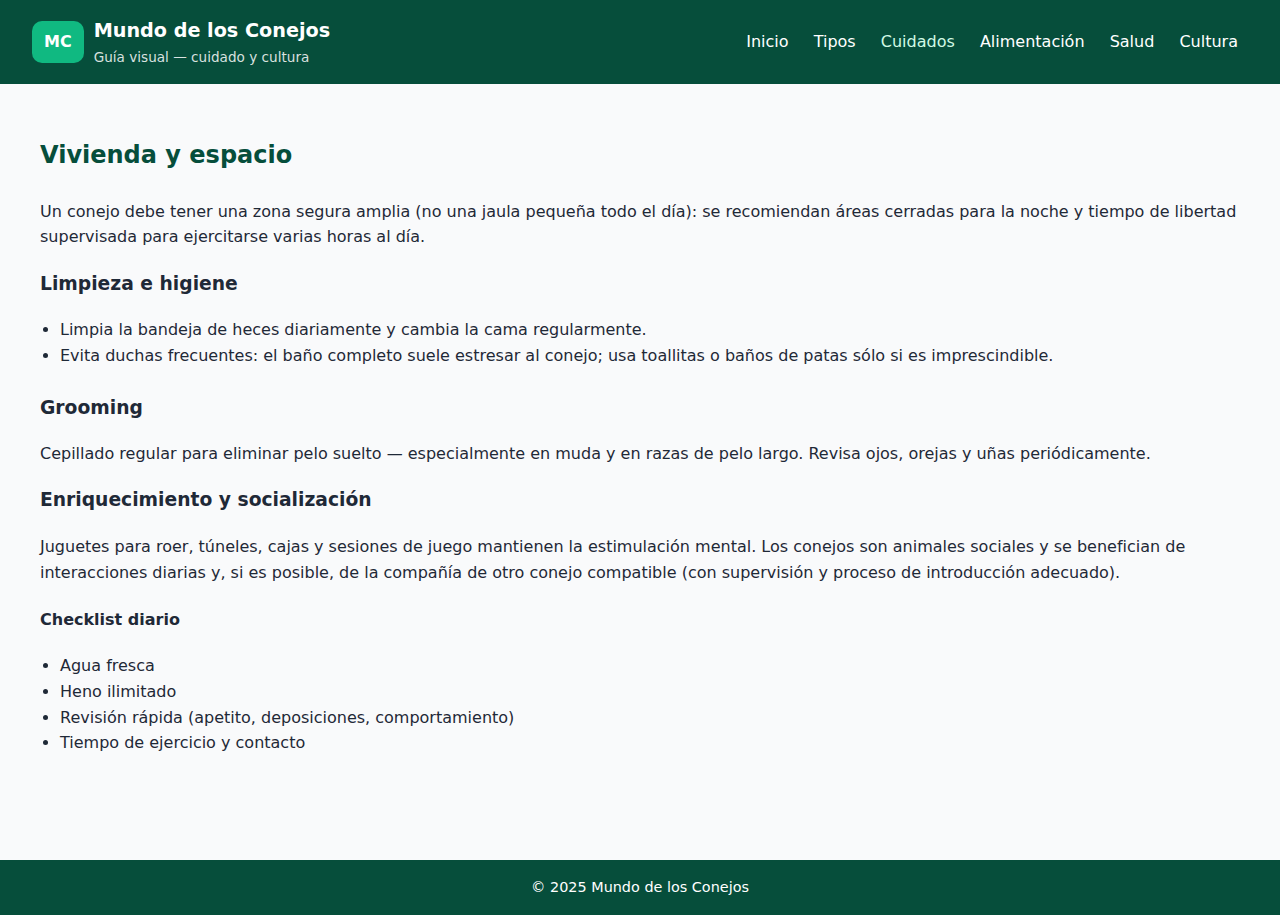
<file: cuidados.html>
<!doctype html>
<html lang="es">
<head>
  <meta charset="utf-8"><meta name="viewport" content="width=device-width,initial-scale=1">
  <title>Cuidados — Mundo de los Conejos</title>
  <link rel="stylesheet" href="./style.css">
</head>
<body>
  <header >
    <div class="brand">
      <div class="logo">MC</div>
      <div>
        <div class="title">Mundo de los Conejos</div>
        <div style="font-size:0.85rem; color:rgba(255,255,255,0.85)">Guía visual — cuidado y cultura</div>
      </div>
    </div>

    <nav>
      <a href="index.html" >Inicio</a>
      <a href="tipos.html">Tipos</a>
      <a href="cuidados.html" class="active">Cuidados</a>
      <a href="alimentacion.html">Alimentación</a>
      <a href="salud.html">Salud</a>
      <a href="cultura.html">Cultura</a>
    </nav>
  </header>

  <main class="container">
    <section class="content-section">
      <h2>Vivienda y espacio</h2>
      <p>Un conejo debe tener una zona segura amplia (no una jaula pequeña todo el día): se recomiendan áreas cerradas para la noche y tiempo de libertad supervisada para ejercitarse varias horas al día.</p>

      <h3>Limpieza e higiene</h3>
      <ul>
        <li>Limpia la bandeja de heces diariamente y cambia la cama regularmente.</li>
        <li>Evita duchas frecuentes: el baño completo suele estresar al conejo; usa toallitas o baños de patas sólo si es imprescindible.</li>
      </ul>

      <h3>Grooming</h3>
      <p>Cepillado regular para eliminar pelo suelto — especialmente en muda y en razas de pelo largo. Revisa ojos, orejas y uñas periódicamente.</p>

      <h3>Enriquecimiento y socialización</h3>
      <p>Juguetes para roer, túneles, cajas y sesiones de juego mantienen la estimulación mental. Los conejos son animales sociales y se benefician de interacciones diarias y, si es posible, de la compañía de otro conejo compatible (con supervisión y proceso de introducción adecuado).</p>

      <div style="margin-top:10px">
        <h4>Checklist diario</h4>
        <ul>
          <li>Agua fresca</li>
          <li>Heno ilimitado</li>
          <li>Revisión rápida (apetito, deposiciones, comportamiento)</li>
          <li>Tiempo de ejercicio y contacto</li>
        </ul>
      </div>
    </section>
  </main>

  <footer>© 2025 Mundo de los Conejos</footer>
</body>
</html>
</file>
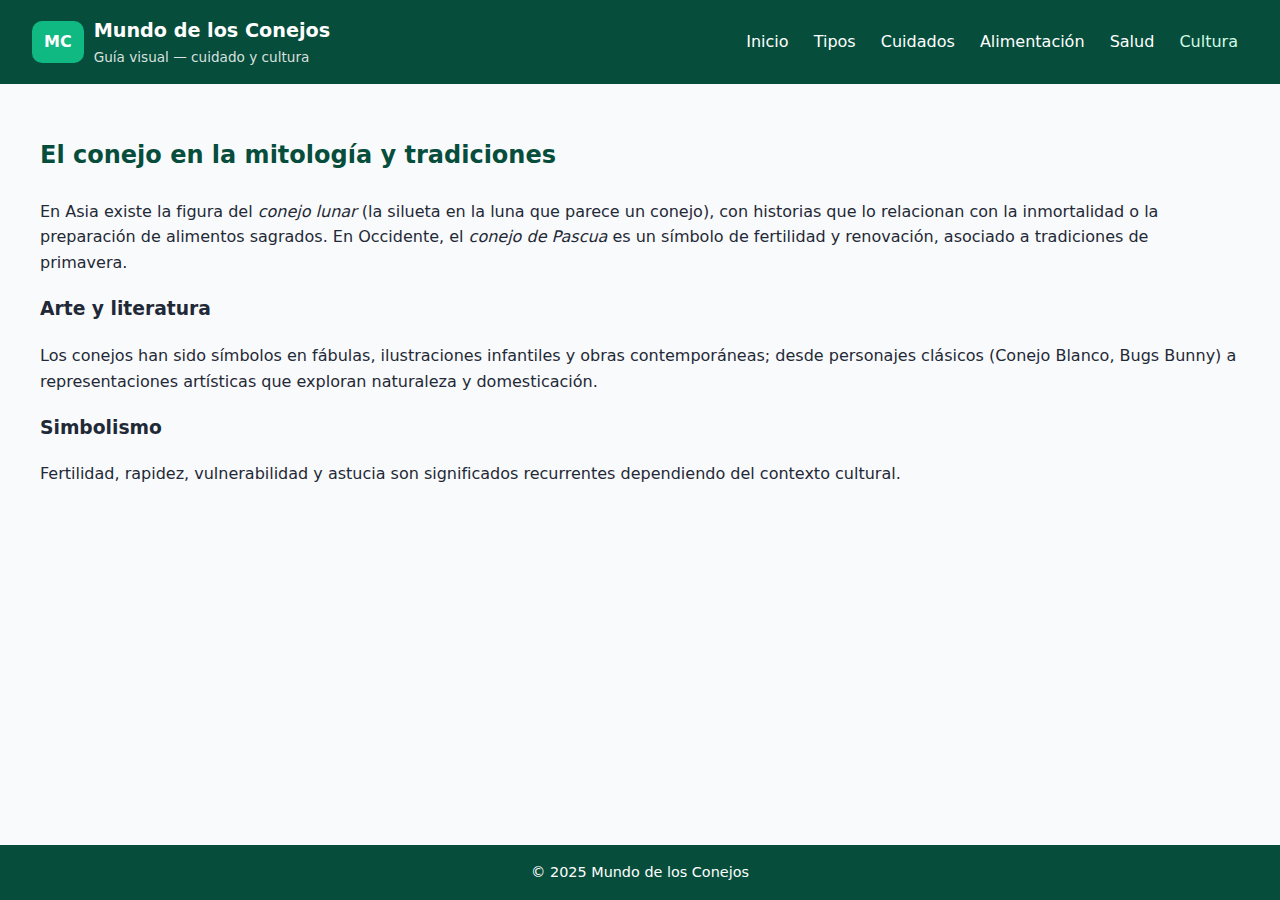
<file: cultura.html>
<!doctype html>
<html lang="es">
<head>
  <meta charset="utf-8"><meta name="viewport" content="width=device-width,initial-scale=1">
  <title>Cultura — Mundo de los Conejos</title>
  <link rel="stylesheet" href="./style.css">
</head>
<body>
  <header >
    <div class="brand">
      <div class="logo">MC</div>
      <div>
        <div class="title">Mundo de los Conejos</div>
        <div style="font-size:0.85rem; color:rgba(255,255,255,0.85)">Guía visual — cuidado y cultura</div>
      </div>
    </div>

    <nav>
      <a href="index.html" >Inicio</a>
      <a href="tipos.html">Tipos</a>
      <a href="cuidados.html">Cuidados</a>
      <a href="alimentacion.html">Alimentación</a>
      <a href="salud.html">Salud</a>
      <a href="cultura.html" class="active">Cultura</a>
    </nav>
  </header>

  <main class="container">
    <section class="content-section">
      <h2>El conejo en la mitología y tradiciones</h2>
      <p>En Asia existe la figura del <em>conejo lunar</em> (la silueta en la luna que parece un conejo), con historias que lo relacionan con la inmortalidad o la preparación de alimentos sagrados. En Occidente, el <em>conejo de Pascua</em> es un símbolo de fertilidad y renovación, asociado a tradiciones de primavera.</p>

      <h3>Arte y literatura</h3>
      <p>Los conejos han sido símbolos en fábulas, ilustraciones infantiles y obras contemporáneas; desde personajes clásicos (Conejo Blanco, Bugs Bunny) a representaciones artísticas que exploran naturaleza y domesticación.</p>

      <h3>Simbolismo</h3>
      <p>Fertilidad, rapidez, vulnerabilidad y astucia son significados recurrentes dependiendo del contexto cultural.</p>
    </section>
  </main>

  <footer>© 2025 Mundo de los Conejos</footer>
</body>
</html>
</file>
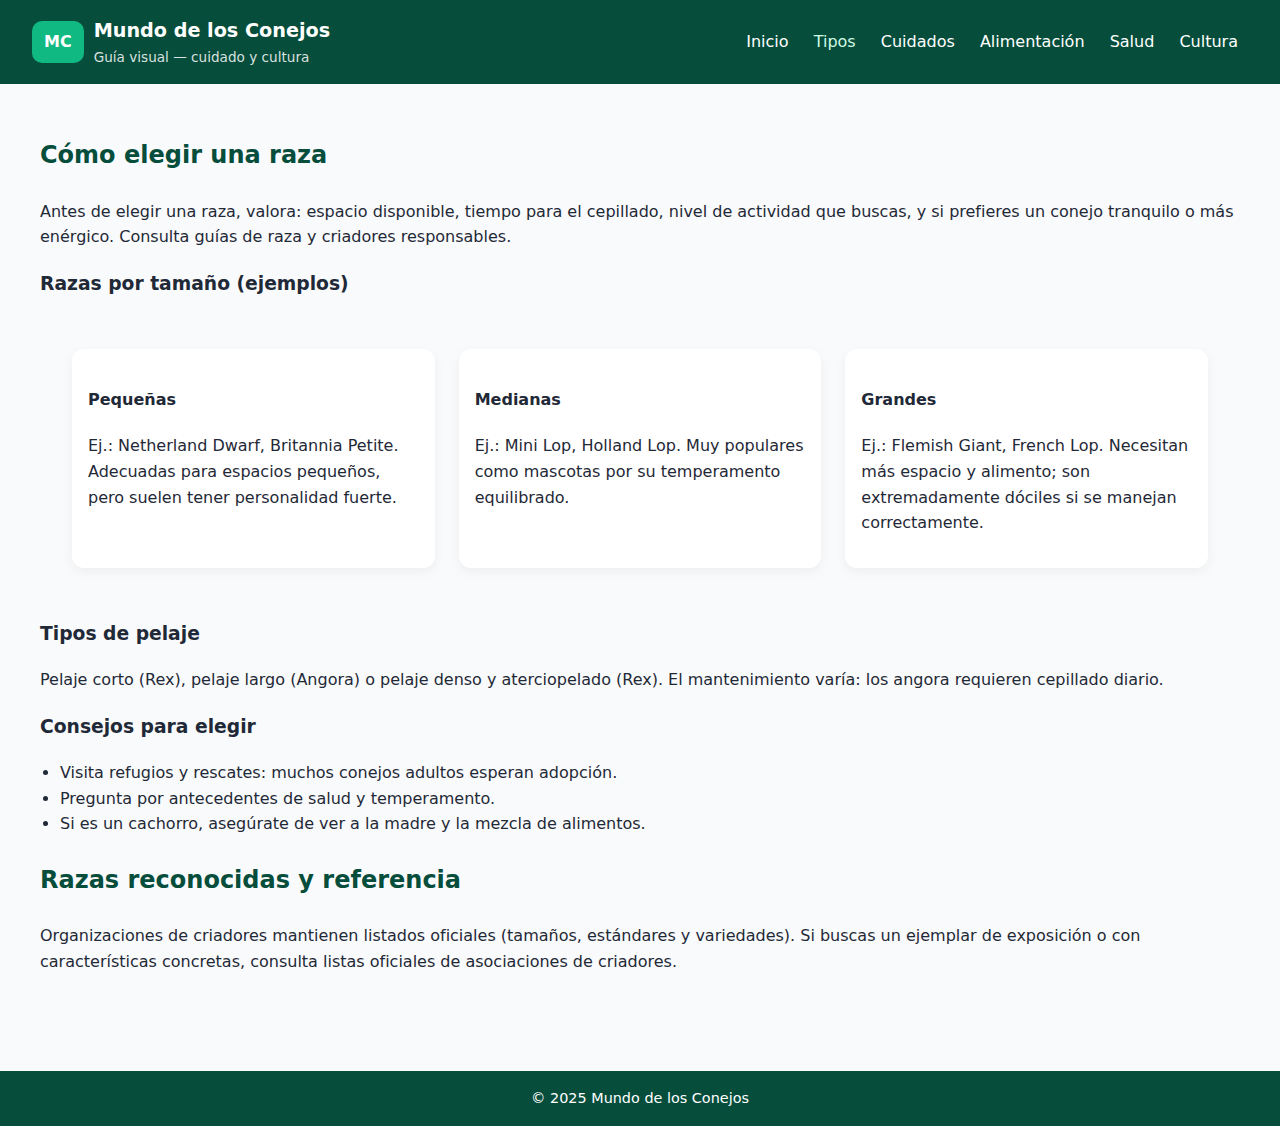
<file: tipos.html>
<!doctype html>
<html lang="es">
<head>
  <meta charset="utf-8"><meta name="viewport" content="width=device-width,initial-scale=1">
  <title>Tipos de Conejo — Mundo de los Conejos</title>
  <link rel="stylesheet" href="./style.css">
</head>
<body>
  <header >
    <div class="brand">
      <div class="logo">MC</div>
      <div>
        <div class="title">Mundo de los Conejos</div>
        <div style="font-size:0.85rem; color:rgba(255,255,255,0.85)">Guía visual — cuidado y cultura</div>
      </div>
    </div>

    <nav>
      <a href="index.html" >Inicio</a>
      <a href="tipos.html" class="active">Tipos</a>
      <a href="cuidados.html">Cuidados</a>
      <a href="alimentacion.html">Alimentación</a>
      <a href="salud.html">Salud</a>
      <a href="cultura.html">Cultura</a>
    </nav>
  </header>

  <main class="container">
    <section class="content-section">
      <h2>Cómo elegir una raza</h2>
      <p>Antes de elegir una raza, valora: espacio disponible, tiempo para el cepillado, nivel de actividad que buscas, y si prefieres un conejo tranquilo o más enérgico. Consulta guías de raza y criadores responsables.</p>

      <h3>Razas por tamaño (ejemplos)</h3>
      <div class="grid">
        <article class="card">
          <h4>Pequeñas</h4>
          <p>Ej.: Netherland Dwarf, Britannia Petite. Adecuadas para espacios pequeños, pero suelen tener personalidad fuerte.</p>
        </article>
        <article class="card">
          <h4>Medianas</h4>
          <p>Ej.: Mini Lop, Holland Lop. Muy populares como mascotas por su temperamento equilibrado.</p>
        </article>
        <article class="card">
          <h4>Grandes</h4>
          <p>Ej.: Flemish Giant, French Lop. Necesitan más espacio y alimento; son extremadamente dóciles si se manejan correctamente.</p>
        </article>
      </div>

      <h3>Tipos de pelaje</h3>
      <p>Pelaje corto (Rex), pelaje largo (Angora) o pelaje denso y aterciopelado (Rex). El mantenimiento varía: los angora requieren cepillado diario.</p>

      <h3>Consejos para elegir</h3>
      <ul>
        <li>Visita refugios y rescates: muchos conejos adultos esperan adopción.</li>
        <li>Pregunta por antecedentes de salud y temperamento.</li>
        <li>Si es un cachorro, asegúrate de ver a la madre y la mezcla de alimentos.</li>
      </ul>
    </section>

    <section class="content-section">
      <h2>Razas reconocidas y referencia</h2>
      <p>Organizaciones de criadores mantienen listados oficiales (tamaños, estándares y variedades). Si buscas un ejemplar de exposición o con características concretas, consulta listas oficiales de asociaciones de criadores.</p>
    </section>
  </main>

  <footer>© 2025 Mundo de los Conejos</footer>
</body>
</html>
</file>
<file: style.css>
:root {
  --bg: #f9fafb;
  --text: #1f2937;
  --muted: #6b7280;
  --green-dark: #064e3b;
  --green: #10b981;
  --green-light: #d1fae5;
  --card: #ffffff;
  --gap: 1.5rem;
  font-family: 'Inter', system-ui, sans-serif;
}

html, body {
  height: 100%;
  margin: 0;
  display: flex;
  flex-direction: column;
  background: var(--bg);
  color: var(--text);
  line-height: 1.6;
}

main {
  flex: 1; /* ocupa todo el espacio disponible */
}

/* ===== HEADER ===== */
header {
  display: flex;
  justify-content: space-between;
  align-items: center;
  padding: 1rem 2rem;
  background: var(--green-dark);
  color: white;
  position: sticky;
  top: 0;
  z-index: 1000;
}

.brand {
  display: flex;
  align-items: center;
  gap: 10px;
}

.logo {
  background: var(--green);
  color: white;
  padding: 8px 12px;
  border-radius: 10px;
  font-weight: bold;
}

.title {
  font-size: 1.2rem;
  font-weight: 700;
}

nav a {
  text-decoration: none;
  color: white;
  margin: 0 10px;
  font-weight: 500;
  transition: color 0.3s;
}

nav a.active, nav a:hover {
  color: var(--green-light);
}

/* ===== HERO ===== */
.hero {
  position: relative;
  text-align: left;
  margin-bottom: var(--gap);
}

.hero-image img {
  width: 100%;
  height: 550px;
  object-fit: cover;
  filter: brightness(0.8);
}

.hero-content {
  position: absolute;
  top: 50%;
  left: 20%;
  transform: translate(-50%, -50%);
  color: white;
  max-width: 600px;
}

.hero h1 {
  font-size: 2.5rem;
  margin-bottom: 1rem;
}

.lead {
  font-size: 1.2rem;
  opacity: 0.9;
}

/* ===== GRID & CARDS ===== */
.grid {
  display: grid;
  grid-template-columns: repeat(auto-fit,minmax(280px,1fr));
  gap: var(--gap);
  padding: 2rem;
}

.card {
  background: var(--card);
  padding: 1rem;
  border-radius: 12px;
  box-shadow: 0 4px 12px rgba(0,0,0,0.05);
  transition: transform 0.2s, box-shadow 0.2s;
}

.card:hover {
  transform: translateY(-5px);
  box-shadow: 0 8px 20px rgba(0,0,0,0.1);
}

.card img {
  width: 100%;
  border-radius: 8px;
  margin-bottom: 10px;
}


.card h3 {
  margin-top: 0.5rem;
  color: var(--green-dark);
}

.container {
  max-width: 1200px;
  margin: 0 auto;
  margin-bottom: 3rem;
  padding: 2rem;
}

h2{
    color: var(--green-dark);
    margin-bottom: var(--gap);
}

ul{
    padding-left: 20px;
    margin-bottom: var(--gap);
}

/* ===== FOOTER ===== */
footer {
  background: var(--green-dark);
  color: white;
  text-align: center;
  padding: 1rem;
  font-size: 0.9rem;
}

/* ===== RESPONSIVE ===== */
@media (max-width: 768px) {
  .hero h1 {
    font-size: 1.8rem;
  }
  nav {
    display: flex;
    flex-wrap: wrap;
    justify-content: center;
  }
  nav a {
    margin: 5px;
  }
}
</file>
